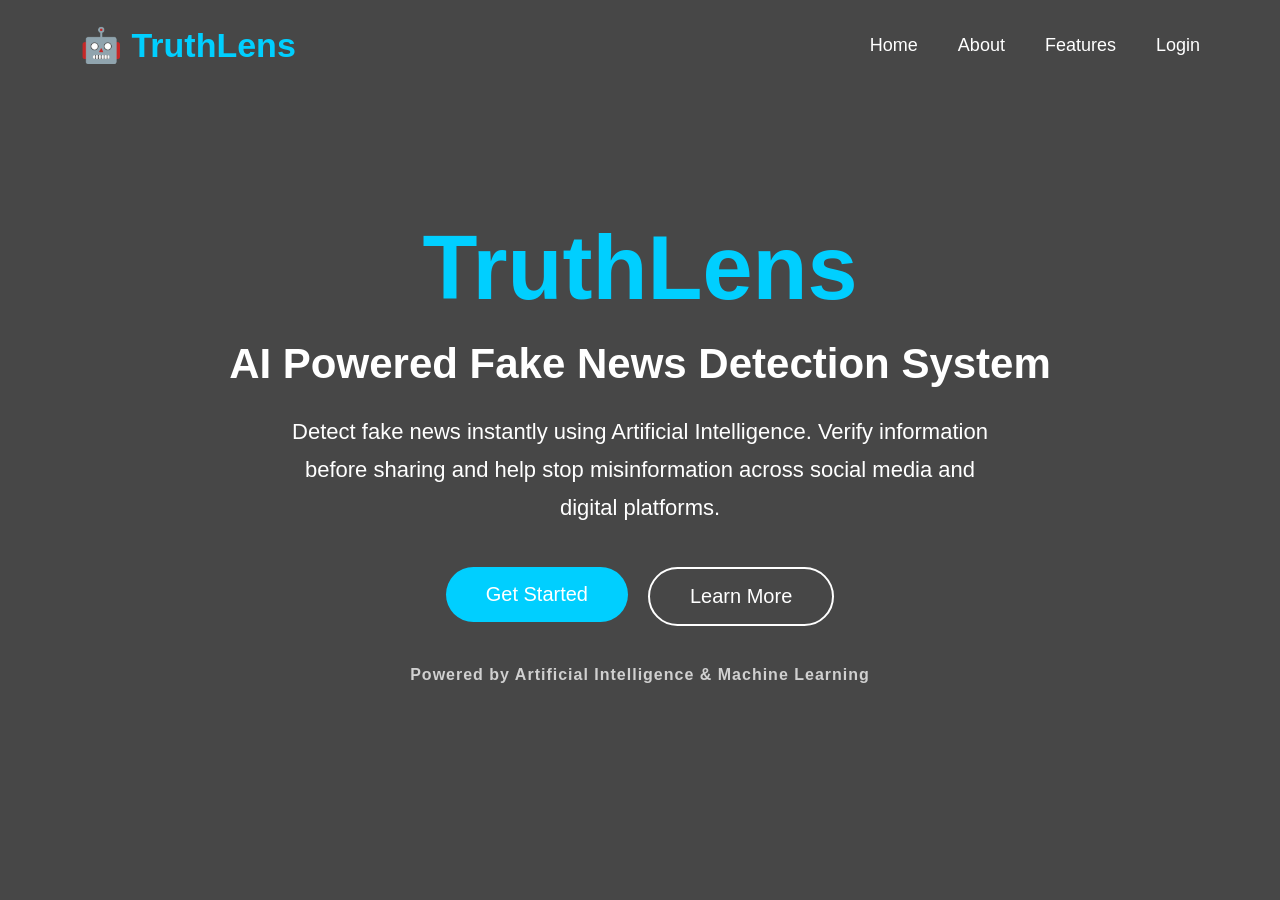
<file: templates/index.html>
<!DOCTYPE html>
<html lang="en">

<head>
    <meta charset="UTF-8">
    <meta name="viewport" content="width=device-width, initial-scale=1.0">
    <title>TruthLens | AI Fake News Detector</title>

    <link rel="stylesheet" href="../static/css/style.css">
</head>

<body>

    <div class="overlay">

        <nav>

            <div class="logo">
                🤖 TruthLens
            </div>

            <ul>
                <li><a href="/">Home</a></li>
                <li><a href="/about">About</a></li>
                <li><a href="/detect">Features</a></li>
                <li><a href="/login">Login</a></li>
            </ul>

        </nav>

        <div class="hero">

            <h1>TruthLens</h1>

            <h2>AI Powered Fake News Detection System</h2>

            <p>
                Detect fake news instantly using Artificial Intelligence.
                Verify information before sharing and help stop misinformation
                across social media and digital platforms.
            </p>

            <div class="buttons">

                <a href="/login">
                    <button class="btn1">Get Started</button>
                </a>

                <a href="/about">
                    <button class="btn2">Learn More</button>
                </a>

            </div>

            <h4>
                Powered by Artificial Intelligence & Machine Learning
            </h4>

        </div>

    </div>

</body>

</html>
</file>
<file: static/css/style.css>
*{
    margin:0;
    padding:0;
    box-sizing:border-box;
    font-family:Arial, Helvetica, sans-serif;
}

body{

    background-image:url("https://resize.indiatvnews.com/en/resize/newbucket/1200_-/2019/11/whatsapp-image-2019-11-24-at-16-1574593427.jpeg");

    background-size:cover;

    background-position:center;

    background-repeat:no-repeat;

    height:100vh;

}

.overlay{

    width:100%;
    height:100vh;

    background:rgba(0,0,0,0.72);

}

nav{

    width:100%;

    padding:25px 80px;

    display:flex;

    justify-content:space-between;

    align-items:center;

}

.logo{

    color:#00cfff;

    font-size:34px;

    font-weight:bold;

}

nav ul{

    display:flex;

    list-style:none;

}

nav ul li{

    margin-left:40px;

}

nav ul li a{

    color:white;

    text-decoration:none;

    font-size:18px;

    transition:.3s;

}

nav ul li a:hover{

    color:#00cfff;

}

.hero{

    width:70%;

    margin:auto;

    height:80vh;

    display:flex;

    flex-direction:column;

    justify-content:center;

    align-items:center;

    text-align:center;

    color:white;

}

.hero h1{

    font-size:90px;

    color:#00cfff;

    margin-bottom:20px;

}

.hero h2{

    font-size:42px;

    margin-bottom:25px;

}

.hero p{

    font-size:22px;

    line-height:38px;

    margin-bottom:40px;

    width:80%;

}

.buttons{

    display:flex;

    gap:20px;

}

.btn1{

    background:#00cfff;

    color:white;

    border:none;

    padding:16px 40px;

    border-radius:40px;

    font-size:20px;

    cursor:pointer;

    transition:.4s;

}

.btn1:hover{

    background:white;

    color:#00cfff;

}

.btn2{

    background:transparent;

    color:white;

    border:2px solid white;

    padding:16px 40px;

    border-radius:40px;

    font-size:20px;

    cursor:pointer;

    transition:.4s;

}

.btn2:hover{

    background:white;

    color:black;

}

.hero h4{

    margin-top:40px;

    color:#d0d0d0;

    letter-spacing:1px;

}
</file>
